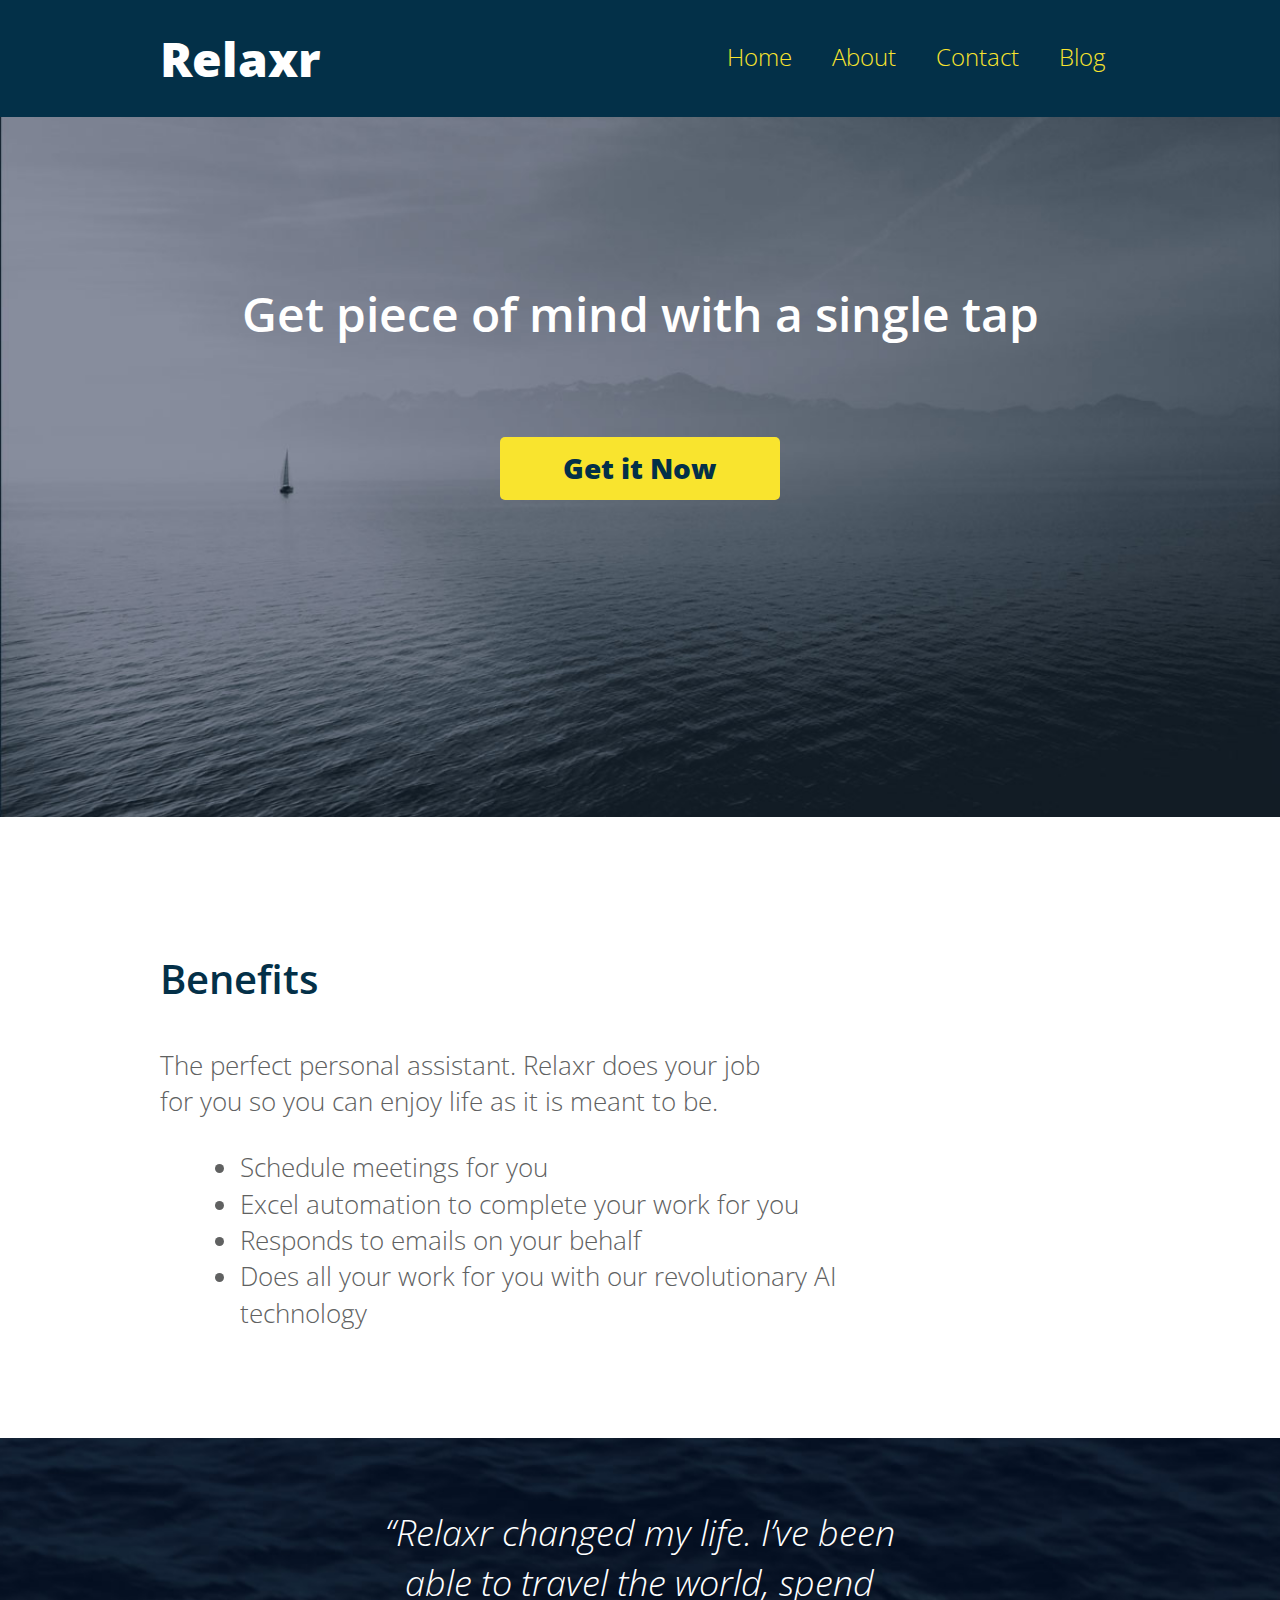
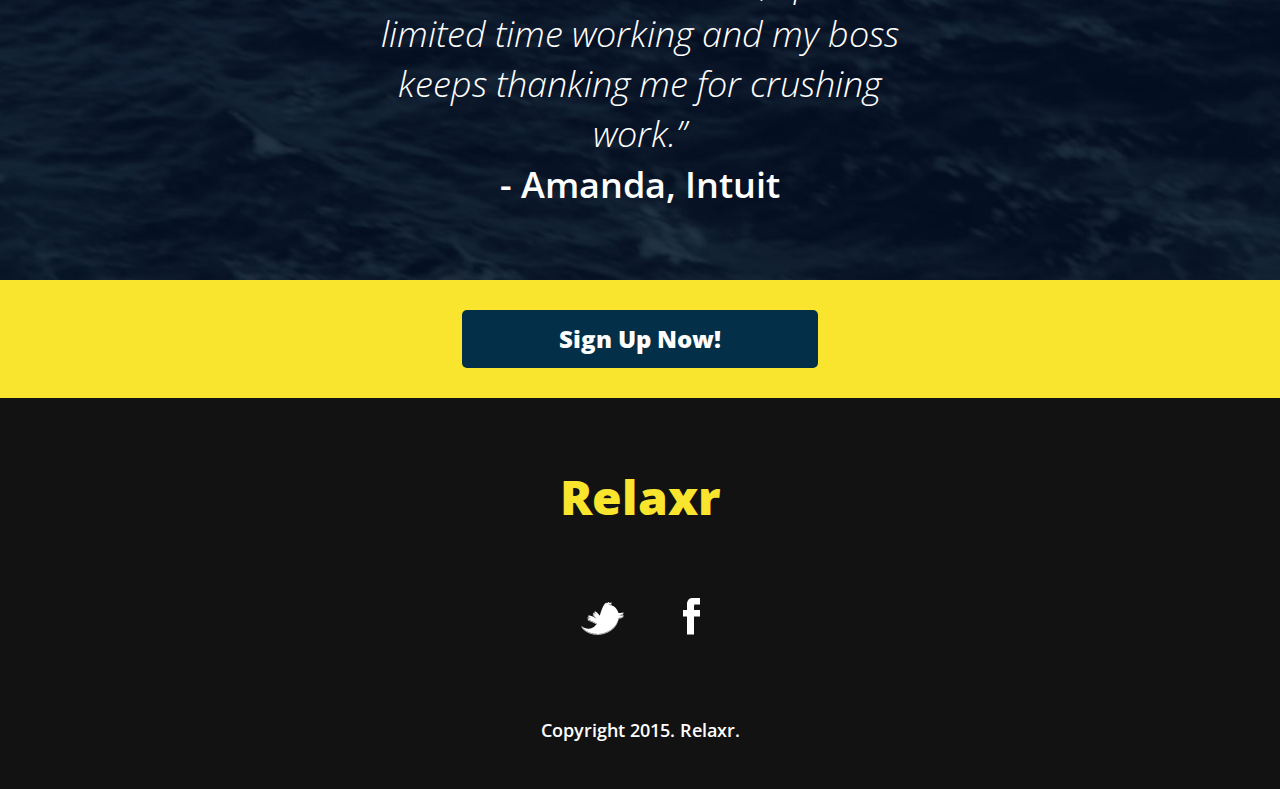
<file: starter_code/index.html>
<!DOCTYPE html>
<html lang="en">
	<head>
    	<meta charset="utf-8">
    	<meta name="description" content="The perfect personal assistant. Relaxr does your job for you so you can enjoy life as it is meant to be.">

		<title>Relaxr Landing Page</title>
		<link href='http://fonts.googleapis.com/css?family=Open+Sans:300italic,300,600,800' rel='stylesheet' type='text/css'>

		<!-- external CSS link -->
		<link rel="stylesheet" href="css/reset.css">
		<link rel="stylesheet" href="css/style.css">

	</head>
	<body>
		<header id="page-header">
			<div class="container">
				<h1 class="logo">Relaxr</h1> 
				<div id="hamburger-menu">
					<div class="hamburger-lines"></div>
					<div class="hamburger-lines"></div>
					<div class="hamburger-lines"></div>
				</div>
				<nav>
					<ul>
						<li><a href="index.html">Home</a></li>
						<li><a href="#">About</a></li>
						<li><a href="#">Contact</a></li>
						<li><a href="blog.html">Blog</a></li>
					</ul>
				</nav>
			</div>
		</header>
		<section id="hero">
			<div class="container">
				<h2>Get piece of mind with a single tap</h2>
				<a class="button yellow" href="#">Get it Now</a>
			</div>
		</section>
		<section id="benefits">
			<div class="container">
				<h3>Benefits</h3>
				<p>The perfect personal assistant. Relaxr does your job for you so you can enjoy life as it is meant to be.</p>
				<ul>
					<li>Schedule meetings for you</li>
					<li>Excel automation to complete your work for you</li>
					<li>Responds to emails on your behalf</li>
					<li>Does all your work for you with our revolutionary AI technology</li>
				</ul>
			</div>
		</section>
		<section id="testimonial">
			<div class="container">
				<blockquote>&ldquo;Relaxr changed my life. I&rsquo;ve been able to travel the world, spend limited time working and my boss keeps thanking me for crushing work.&rdquo;
				<span>- Amanda, Intuit</span></blockquote>
			</div>
		</section>
		<aside id="bottom-cta">
			<a class="button blue" href="#">Sign Up Now!</a>
		</aside>
		<footer>
			<h4 class="logo">Relaxr</h4>

			<ul>
				<li><a href="#"><img src="images/twitter.png" alt="Twitter logo"></a></li>
				<li><a href="#"><img src="images/facebook.png" alt="Facebook logo"></a></li>
			</ul>

			<p class="copyright">Copyright 2015. Relaxr.</p>
		</footer>
		<script src='https://code.jquery.com/jquery-3.1.1.min.js'></script>
		<script src="js/index.js"></script>
	</body>
</html>
</file>
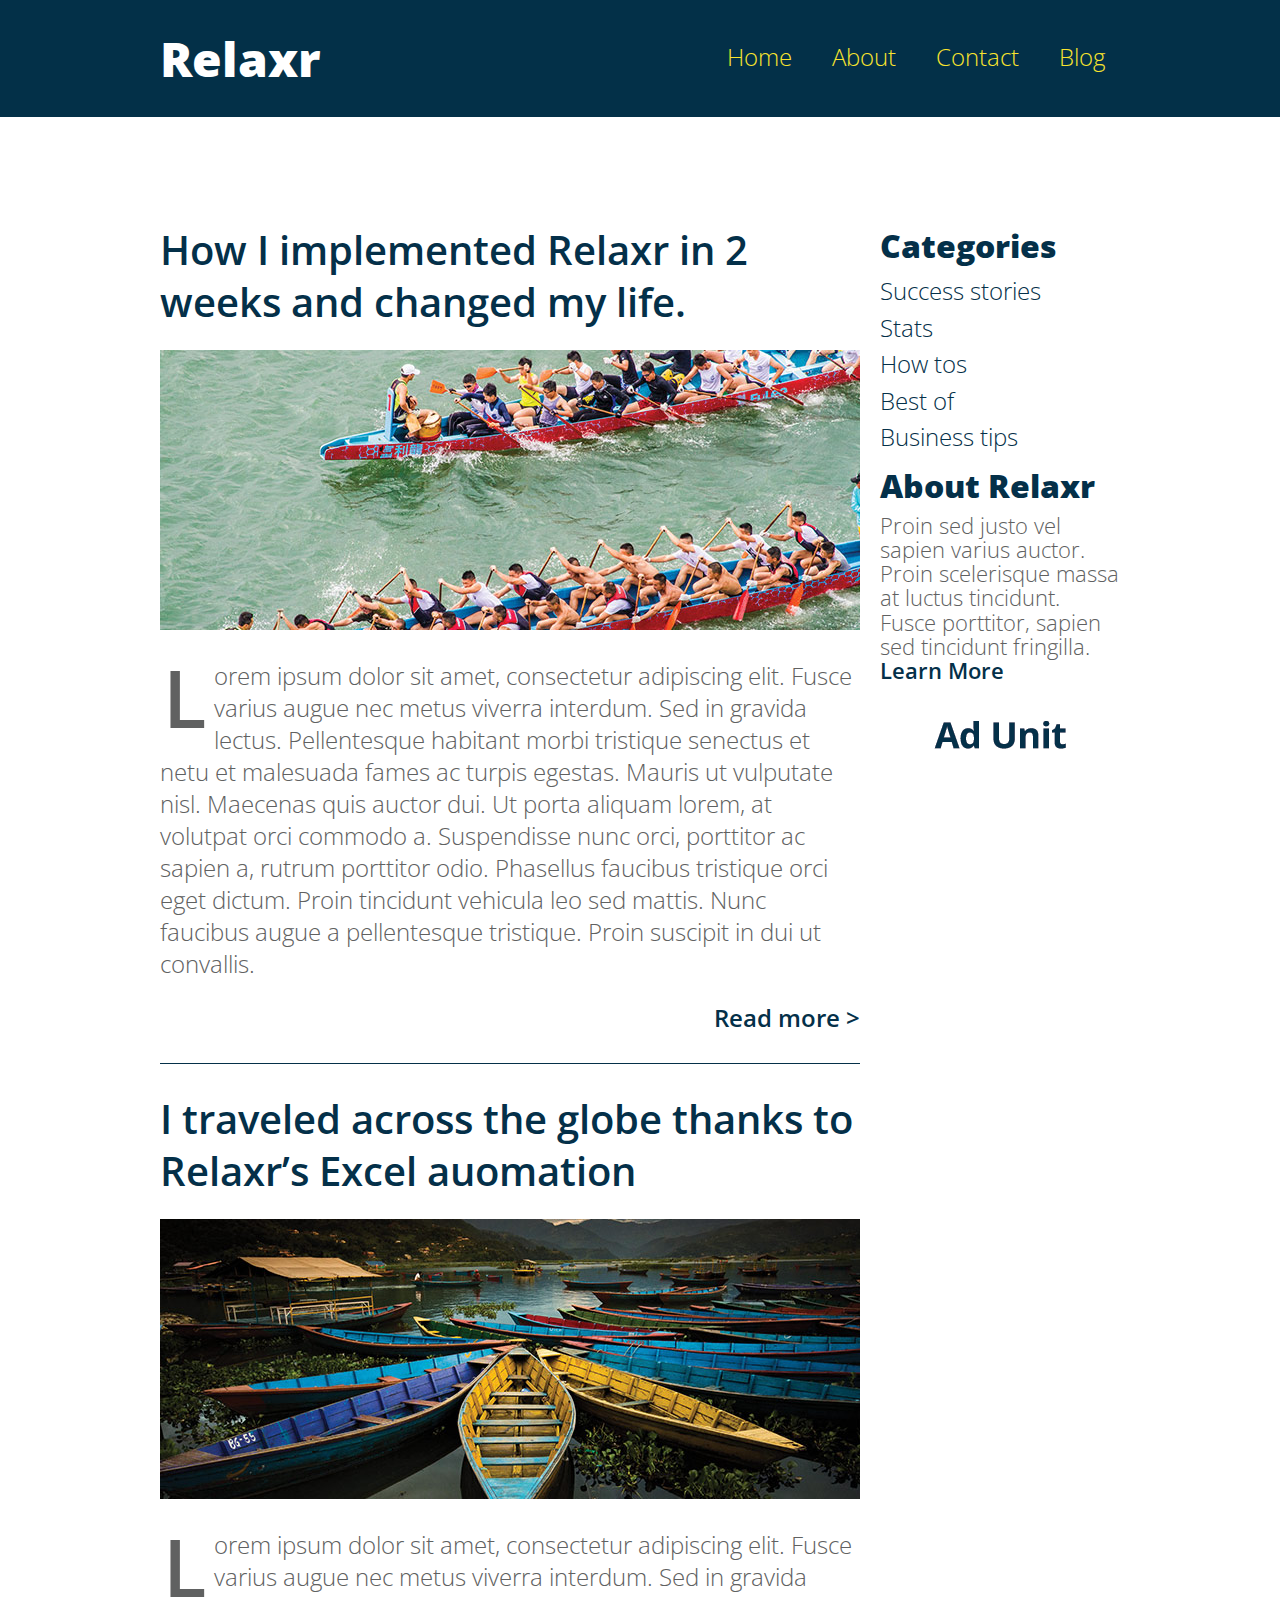
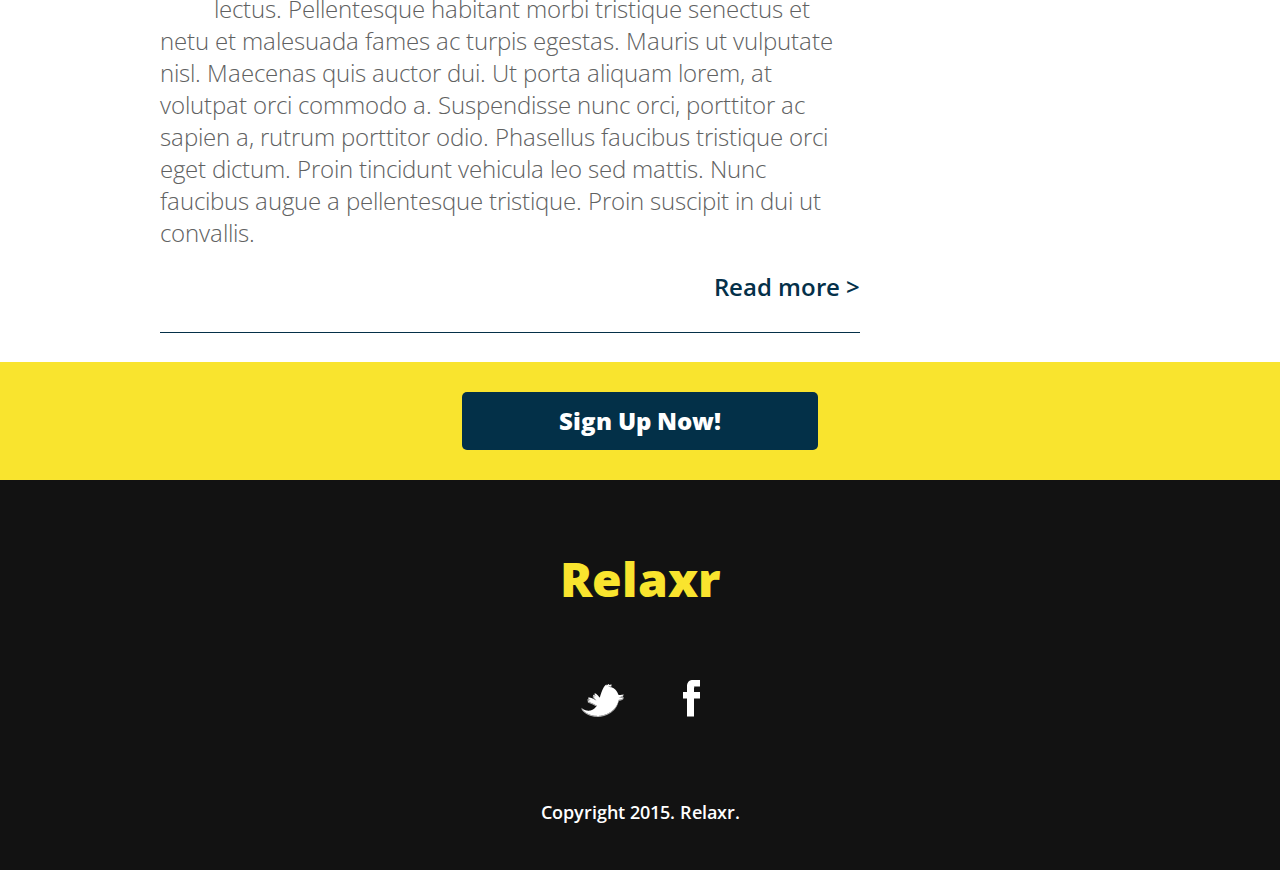
<file: starter_code/blog.html>
<!DOCTYPE html>
<html lang="en">
	<head>
    	<meta charset="utf-8">
    	<meta name="description" content="The perfect personal assistant. Relaxr does your job for you so you can enjoy life as it is meant to be.">

		<title>Relaxr Blog</title>
		<link href='http://fonts.googleapis.com/css?family=Open+Sans:300italic,300,600,800' rel='stylesheet' type='text/css'>

		<!-- external CSS link -->
		<link rel="stylesheet" href="css/reset.css">
		<link rel="stylesheet" href="css/style.css">

	</head>
	<body>
		<header id="page-header">
			<div class="container">
				<h1 class="logo">Relaxr</h1>
				<div id="hamburger-menu">
					<div class="hamburger-lines"></div>
					<div class="hamburger-lines"></div>
					<div class="hamburger-lines"></div>
				</div>
				<nav>
					<ul>
						<li><a href="index.html">Home</a></li>
						<li><a href="#">About</a></li>
						<li><a href="#">Contact</a></li>
						<li><a href="blog.html">Blog</a></li>
					</ul>
				</nav>
			</div>
		</header>
		<section id="main">
			<div class="container">
				<section id="posts">
					<article class="post">
						<h2><a href="#">How I implemented Relaxr in 2 weeks and changed my life.</a></h2>
						<img src="images/blog_photo1.jpg" alt="Crew Meet">
						<p>Lorem ipsum dolor sit amet, consectetur adipiscing elit. Fusce varius augue nec metus viverra interdum. Sed in gravida lectus. Pellentesque habitant morbi tristique senectus et netu et malesuada fames ac turpis egestas. Mauris ut vulputate nisl.  Maecenas quis auctor dui. Ut porta aliquam lorem, at volutpat orci commodo a. Suspendisse nunc orci, porttitor ac sapien a, rutrum porttitor odio. Phasellus faucibus tristique orci eget dictum. Proin tincidunt vehicula leo sed mattis. Nunc faucibus augue a pellentesque tristique. Proin suscipit in dui ut convallis.</p>

						<p class="readmore"><a href="#">Read more &gt;</a></p>
					</article>
					<article class="post">
						<h2><a href="#">I traveled across the globe thanks to Relaxr’s Excel auomation</a></h2>
						<img src="images/blog_photo2.jpg" alt="Canoes">
						<p>Lorem ipsum dolor sit amet, consectetur adipiscing elit. Fusce varius augue nec metus viverra interdum. Sed in gravida lectus. Pellentesque habitant morbi tristique senectus et netu et malesuada fames ac turpis egestas. Mauris ut vulputate nisl.  Maecenas quis auctor dui. Ut porta aliquam lorem, at volutpat orci commodo a. Suspendisse nunc orci, porttitor ac sapien a, rutrum porttitor odio. Phasellus faucibus tristique orci eget dictum. Proin tincidunt vehicula leo sed mattis. Nunc faucibus augue a pellentesque tristique. Proin suscipit in dui ut convallis.</p>

						<p class="readmore"><a href="#">Read more &gt;</a></p>
					</article>
				</section><!--
			--><aside id="sidebar">
					<h3>Categories</h3>
					<ul>
						<li><a href="#">Success stories</a></li>
						<li><a href="#">Stats</a></li>
						<li><a href="#">How tos</a></li>
						<li><a href="#">Best of</a></li>
						<li><a href="#">Business tips</a></li>
					</ul>
					<h3>About Relaxr</h3>
					<p>Proin sed justo vel sapien varius auctor. Proin scelerisque massa at luctus tincidunt. Fusce porttitor, sapien sed tincidunt fringilla.<br>
					<a href="">Learn More</a></p>
					<img src="images/ad-unit.png" alt="Ad Unit">
				</aside>
			</div>
		</section>

		<aside id="bottom-cta">
			<a class="button blue" href="#">Sign Up Now!</a>
		</aside>
		<footer>
			<h4 class="logo">Relaxr</h4>

			<ul>
				<li><a href="#"><img src="images/twitter.png" alt="Twitter logo"></a></li>
				<li><a href="#"><img src="images/facebook.png" alt="Facebook logo"></a></li>
			</ul>

			<p class="copyright">Copyright 2015. Relaxr.</p>
		</footer>
		<script src='https://code.jquery.com/jquery-3.1.1.min.js'></script>
		<script src="js/index.js"></script>
	</body>
</html>
</file>
<file: starter_code/css/style.css>
/*
Project Name: Blank Template
Client: Your Client
Author: Your Name
Developer @GA in NYC
*/


/******************************************
/* SETUP
/*******************************************/

/* Box Model Hack */
* {
  -moz-box-sizing: border-box; /* Firexfox */
  -webkit-box-sizing: border-box; /* Safari/Chrome/iOS/Android */
  box-sizing: border-box; /* IE */
}

/* Clear fix hack */
.clearfix:after {
  content: ".";
  display: block;
  clear: both;
  visibility: hidden;
  line-height: 0;
  height: 0;
}

.clear {
  clear: both;
}

.alignright {
  float: right;
  padding: 0 0 10px 10px; /* note the padding around a right floated image */
}

.alignleft {
  float: left;
  padding: 0 10px 10px 0; /* note the padding around a left floated image */
}

/******************************************
/* BASE STYLES
/*******************************************/

body {
  color: #f0efef;
  font-size: 26px;
  line-height: 1.4;
  color: #606161;
  font-family: 'Open Sans', Helvetica, Arial, sans-serif;
  font-weight: 300;
}
a {
  text-decoration: none;
}


/******************************************
/* LAYOUT
/*******************************************/

/* Center the container */
.container {
  max-width: 960px;
  margin: auto;
}
.logo {
  font-size: 48px;
  font-weight: 800;
}

#page-header {
  background: #033048;
  padding: 25px 0;
  overflow: hidden;
}
#page-header .logo {
  color: #fff;
  float: left;
}

#page-header nav {
  float: right;
  margin-top: 1.5625%;
  margin-right: 1.5625%;
}
#page-header nav ul li {
  float: left;
  margin: 0 0 0 40px;
  font-size: 24px;
}
#page-header nav ul li a {
  color: #f9e42e;
  display: block;
}

#hamburger-menu {
  height: 50px;
  padding-top: 6px;
  padding-bottom: 6px;
  float: right;
  width: 50px;
  display: none;
}

.hamburger-lines {
  background-color: #f9e42e;
  height: 4px;
  margin-top: 6px;
  margin-bottom: 6px;
  border-radius: 5px;
}

#hero {
  height: 700px;
  background: url(../images/header_bg.jpg) center center no-repeat;
  padding-top: 3.3333%;
  max-width: 100%;
  background-size: cover;
  overflow: hidden;
}

#hero .logo {
  color: #fff;
}
#hero h2 {
  font-size: 48px;
  text-align: center;
  color: #fff;
  margin: 12.5% 0 9.375%;
  font-weight: 600;
  overflow: auto;
}
.button {
  border-radius: 5px;
  font-weight: 800;
  padding: 12px 0;
  width: 29.1666%;
  font-size: 28px;
  text-align: center;
  display: block;
  margin: 0 auto;
}
.yellow {
  background: #f9e42e;
  color: #033048;
}
.blue {
  background: #033048;
  color: #fff;
  font-size: 24px;
}
#benefits {
  padding: 10.4166% 0 8.3333%;
  overflow: auto;
}
h3 {
  color: #033048;
  font-size: 40px;
  font-weight: 600;
  margin-bottom: 4.1666%;
}
#benefits p, #benefits ul {
  width: 62.5%;
}
#benefits ul {
  list-style: disc;
  margin: 3.125% 0 0 8.3333%;
}
#testimonial {
  background: url(../images/testimonial_bg.jpg) no-repeat top center #071324;
  background-size: cover;
  padding: 70px 0 70px;
  color: #fff;
  max-width: 100%;
}
blockquote {
  font-size: 36px;
  font-weight: 300;
  font-style: italic;
  text-align: center;
  width: 60.4166%;
  margin: 0 auto;
}
blockquote span {
  font-weight: 600;
  display: block;
  font-style: normal;
}
#main {
  margin-top: 8.3333%;
}
#posts {
  width: 72.91666%;
  display: inline-block;
  margin-right: 2.08333%;
  vertical-align: top;
}
#sidebar {
  width: 25%;
  display: inline-block;
  vertical-align: top;
}
.post {
  border-bottom: 1px solid #043049;
  padding-bottom: 4.1666%;
  margin-bottom: 4.1666%;
}
.post h2 {
  font-weight: 600;
  font-size: 40px;
  line-height: 1.3;
  margin-bottom: 3.125%;
}
.post h2 a {
  color: #043049;
}

.post img {
  margin-bottom: 3.125%;
  max-width: 100%;
}
.post p {
  font-size: 24px;
  line-height: 1.333;
  color: #606161;
}
.post p:first-of-type:first-letter {
  float: left;
  font-size: 80px;
  line-height: 65px;
  padding-top: 4px;
  padding-right: 8px;
  padding-left: 3px;
  font-weight: 600;
}
.readmore {
  text-align: right;
  margin-top: 3.125%;
}
.readmore a {
  color: #043049;
  font-weight: 600;
}

/*.button {
  border-radius: 5px;
  font-weight: 800;
  padding: 12px 0;
  width: 280px;
  font-size: 28px;
  text-align: center;
  display: block;
  margin: 0 auto;
}
.yellow {
  background: #f9e42e;
  color: #033048;
}
.blue {
  background: #033048;
  color: #fff;
  font-size: 24px;
}*/

#sidebar h3 {
  font-size: 32px;
  font-weight: 800;
  margin-bottom: 1.5626%;
  color: #043049;
}
#sidebar ul {
  margin-bottom: 4.1666%;
}
#sidebar ul li a {
  color: #043049;
  font-size: 24px;
}
#sidebar p {
  font-size: 22px;
  line-height: 1.1;
  margin-bottom: 4.1666%;
}
#sidebar p a {
  color: #043049;
  font-weight: 600;
}

#bottom-cta {
  background: #f9e42e;
  padding: 30px;
  text-align: center;
}

footer {
  background: #121212;
  padding: 65px 0 45px;
  text-align: center;
}
footer .logo {
  color: #f9e42e;
  margin-bottom: 68px;
}
footer ul li {
  display: inline-block;
  list-style: none;
  margin: 0 26px 75px;
}
footer p {
  font-size: 18px;
  color: #fff;
  font-weight: 600;
}

@media screen and (max-width: 960px) {
  #page-header nav {
    display: none;
  }

  #hamburger-menu {
    display: inline;
  }

  #page-header nav ul li {
    width: 100%;
    text-align: right;
    padding-top: 15px;
  }

  #benefits {
    padding-left: 40px;
  }

  blockquote {
    font-size: 24px;
  }
  
@media screen and (max-width: 600px) {
  #sidebar {
    display: none;
  }
}

}
</file>
